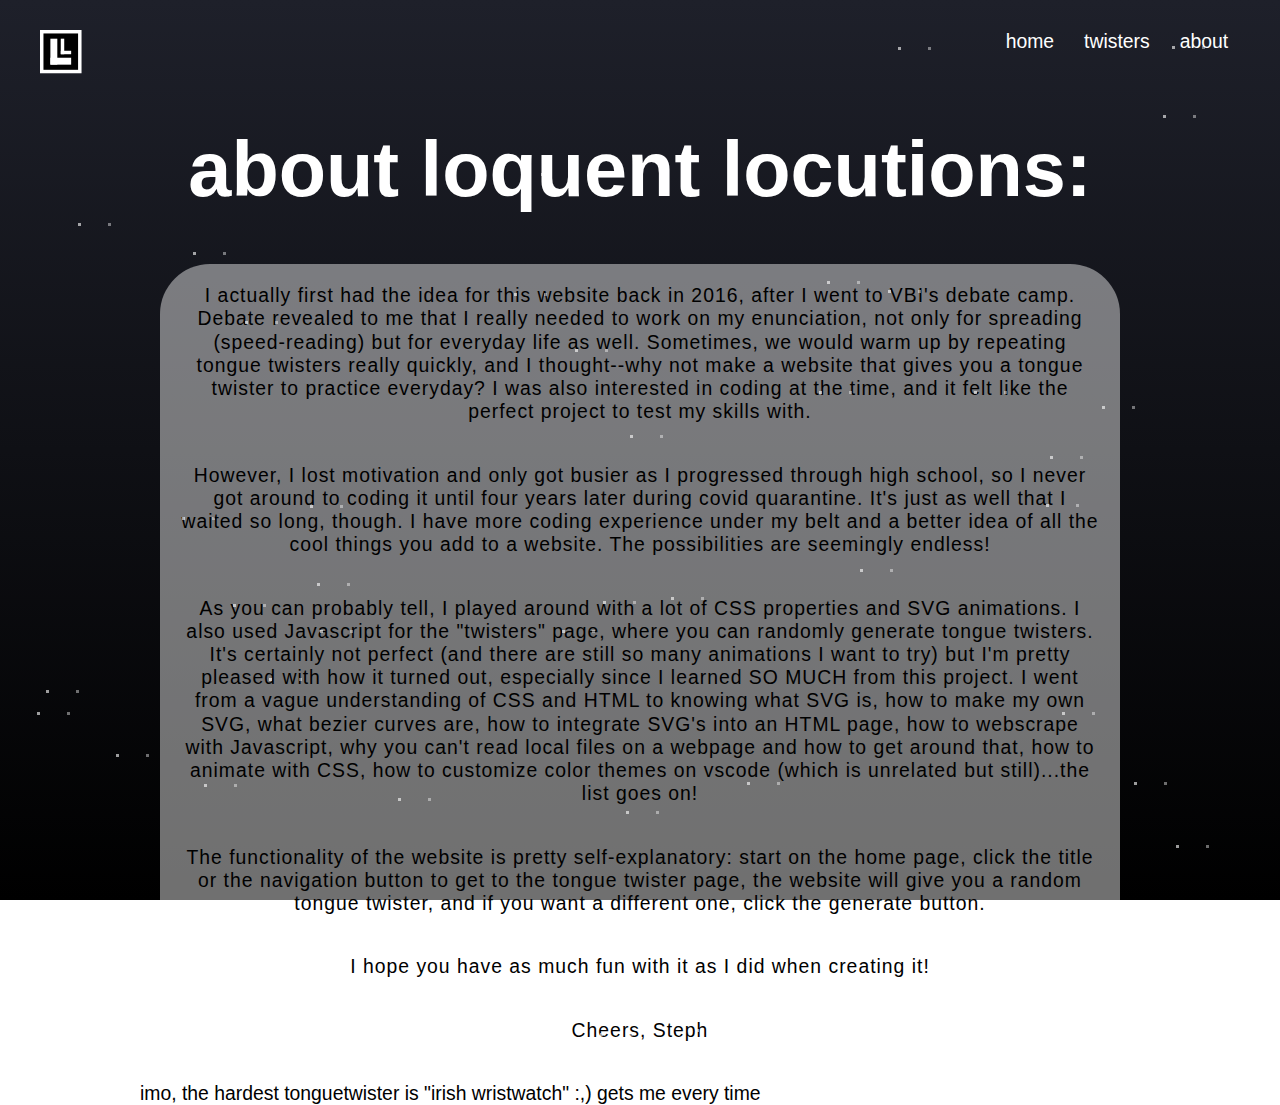
<file: about.html>
<!DOCTYPE html>

<head>
    <title>loquent locutions</title>
    <link rel="stylesheet" href="style.css">
    <link rel="icon" href="logo.svg">
    <style>
        body, html {
            background-image: linear-gradient(to bottom, #1e202a 0%, #000000 100%);
            background-attachment: fixed;
            background-size: cover;
            height: 100%;
            padding: 0;
            margin: 0;
            animation: fadein 2s;
        }
        li a {
            color: #ffffff;
        }
    </style>
</head>

<body>
    <div class="body-content">
        <nav>
            <div id="logo-box">
                <logo><a href="index.html"><img id="logo" src="logo.svg"/></a></logo>
            </div>
            <div id="nav-box">
                <li><a href="index.html"> home </a></li>
                <li><a href="twisters.html"> twisters </a></li>
                <li><a href="about.html"> about </a></li>
            </div> 
        </nav>

        <div id="about-container">
            <h1 id="about-title"> about loquent locutions: </h1>
            <div id="about-box">
                <p id="about">I actually first had the idea for this website back in 2016, after I went to VBI's debate camp. Debate revealed to me that I really needed to work on my enunciation, not only for spreading (speed-reading) but for everyday life as well. Sometimes, we would warm up by repeating tongue twisters really quickly, and I thought--why not make a website that gives you a tongue twister to practice everyday? I was also interested in coding at the time, and it felt like the perfect project to test my skills with.</p>
                <p id="about">However, I lost motivation and only got busier as I progressed through high school, so I never got around to coding it until four years later during covid quarantine. It's just as well that I waited so long, though. I have more coding experience under my belt and a better idea of all the cool things you add to a website. The possibilities are seemingly endless!</p>
                <p id="about">As you can probably tell, I played around with a lot of CSS properties and SVG animations. I also used Javascript for the "twisters" page, where you can randomly generate tongue twisters. It's certainly not perfect (and there are still so many animations I want to try) but I'm pretty pleased with how it turned out, especially since I learned SO MUCH from this project. I went from a vague understanding of CSS and HTML to knowing what SVG is, how to make my own SVG, what bezier curves are, how to integrate SVG's into an HTML page, how to webscrape with Javascript, why you can't read local files on a webpage and how to get around that, how to animate with CSS, how to customize color themes on vscode (which is unrelated but still)...the list goes on!</p>
                <p id="about">The functionality of the website is pretty self-explanatory: start on the home page, click the title or the navigation button to get to the tongue twister page, the website will give you a random tongue twister, and if you want a different one, click the generate button.</p>
                <p id="about">I hope you have as much fun with it as I did when creating it!</p>
                <p id="about">Cheers, Steph</p>
            </div>
            <div id="spacer">imo, the hardest tonguetwister is "irish wristwatch" :,) gets me every time </div>
        </div>
    </div>

    <div class="particles">
        <div class="star-1"></div>
        <div class="star-2"></div>
    </div>
</body>
</file>
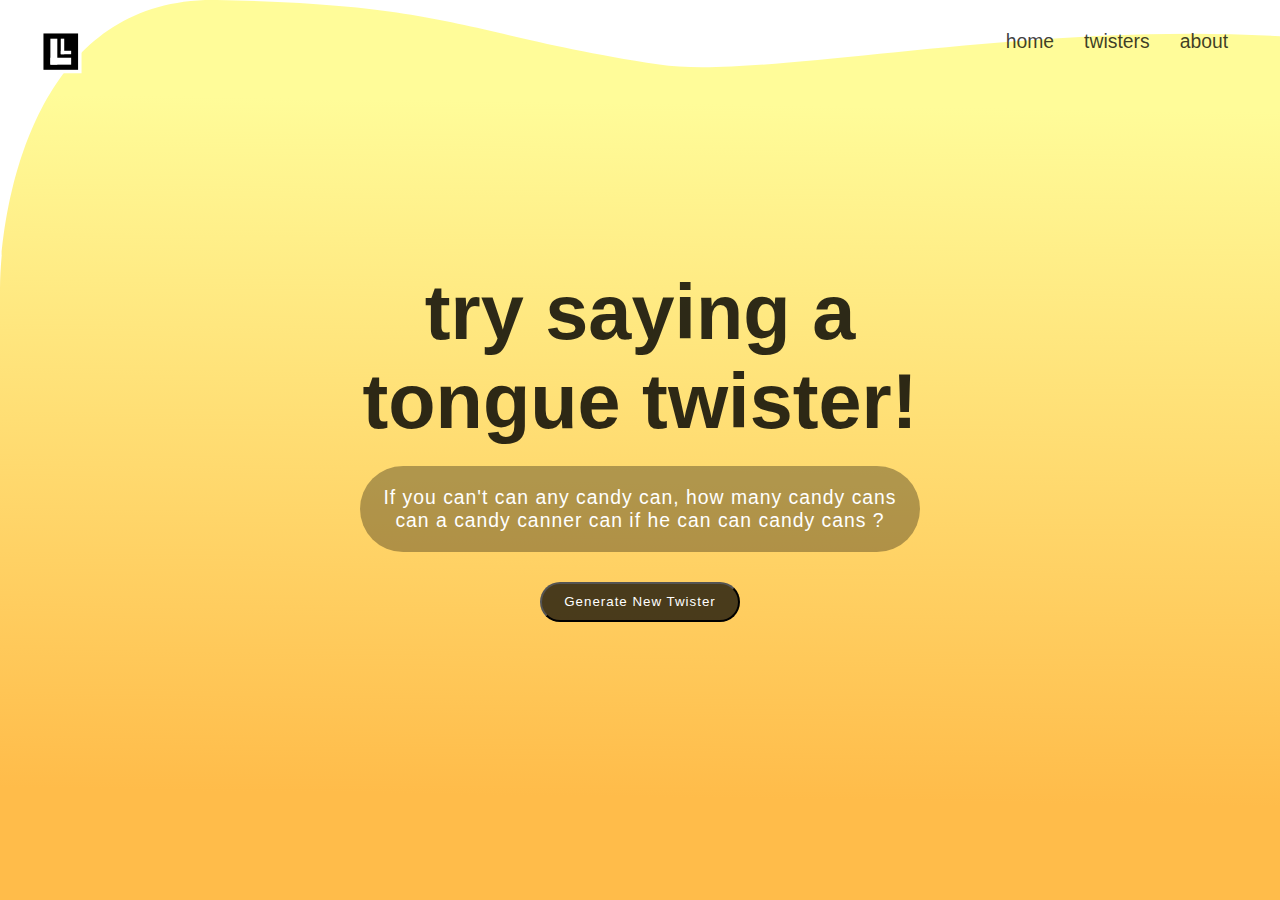
<file: twisters.html>
<!DOCTYPE html>

<head>
    <title>loquent locutions</title>
    <meta charset="UTF-8">
    <link rel="stylesheet" href="style.css">
    <link rel="icon" href="logo.svg">
    <script src="twisters.js"></script>
    <style>
        body, html {
            background-size: cover;
            height: 100%;
            padding: 0;
            margin: 0;
        }
        li a {
            color: #000000c5;
        }
    </style>
</head>

<body>
    <div class="body-content">
        <nav>
            <div id="logo-box">
                <logo><a href="index.html"><img id="logo" src="logo.svg"/></a></logo>
            </div>
            <div id="nav-box">
                <li><a href="index.html"> home </a></li>
                <li><a href="twisters.html"> twisters </a></li>
                <li><a href="about.html"> about </a></li>
            </div> 
        </nav>

        <div id="twisters-container">
            <h1 id="twisters-title"> try saying a tongue twister! </h1>
            <div id="twisters-box">
                <p id="twisters"></p>
            </div>
            <button id="btn" onclick="button();"> Generate New Twister </button>
        </div>
    </div>
    
    <div class="overlay" id="right"></div>
    <div class="overlay" id="left"></div>
    <script> generate(); background(); </script>

</body>
</file>
<file: style.css>
/* GENERAL ------------------------------------------ */
body, html {
    font-family: sans-serif;
    font-size: 1.1em;
}
nav {
    position: absolute;
    display: flex;
    justify-content: space-between;
    flex-direction: row;
    width: 94%;
    padding: 30px;
    padding-left: 40px;
}
#logo {
    height: 45px;
}
#logo-box:hover  #logo {
    animation: rotate 1.5s infinite alternate;
}
#nav-box {
    display: flex;
    flex-direction: row;
    list-style-type: none;   
}
li a {
    padding: 15px;
    text-decoration: none;
}
li a:hover{
    background-color: #00000034;
    border-radius: 25px;
}
@keyframes rotate {
    to {
        transform: scale(-1, 1);
    }
}
@keyframes fadein {
    from {
        opacity: 0;
        transform: translateY(10px);
    }
    to {
        opacity: 1;
        transform: translateY(0px);
    }
}

/* HOME PAGE ------------------------------------------ */
#title-text {
    font-size: 5em;
    font-weight: bold;
    color: #ffffff;

    margin: 0;
    padding: 0;
    text-align: center;
    position: absolute;
    top: 50%;
    left: 50%;
    transform: translateX(-50%) translateY(-50%);
}
#title-link{
    color: inherit;
    text-decoration: none;
}
#title-text:hover {
    animation: pulse 2s infinite alternate;
}
@keyframes pulse {
    from {
        opacity: 100%;
    }
    to {
        opacity: 50%;
        font-size: 5.5em;
    }
}

/* TWISTERS PAGE ------------------------------------------ */
#twisters-container {
    display: flex;
    flex-direction: column;
    align-items: center;
    justify-content: center;
    height: 400px;
    width: 600px;
    position: absolute;
    top: 50%;
    left: 50%;
    transform: translateX(-50%) translateY(-50%);
}
#twisters-title {
    font-size: 4em;
    font-weight: bold;
    color: #000000d2;
    text-align: center;
    margin: 0;
}
#twisters-box {
    background-color: #0000004f;
    border-radius: 50px;
    margin: 20px;
}
#twisters {
    color: #ffffff;
    padding: 20px;
    margin: 0px;
    letter-spacing: 1px;
    line-height: 120%;
    text-align: center;
}
button {
    background-color: #000000b6;
    border-radius: 50px;
    margin: 10px;
    padding: 10px;
    letter-spacing: 1px;
    line-height: 120%;
    cursor: pointer;
    width: 200px;
    color: #ffffff;
}
.overlay {
    position: absolute;
    height: 100%;
    width: 50%;
    background: #ffffff;
}
#right {
    right: 0;
    transform: scale(0, 1);
    transform-origin: right;
}
#left {
    left: 0;
    transform: scale(0, 1);
    transform-origin: left;
}
.anim {
    animation-duration: 2s;
    animation-name: slide;
}
@keyframes slide {
    50% {
        transform: scale(1);
    }
    100% {
        transform: scale(0, 1);
    }
}

/* ABOUT PAGE ------------------------------------------ */
#about-container {
    display: flex;
    flex-direction: column;
    justify-content: center;
    height: 400px;
    width: 1000px;
    position: absolute;
    top: 600px;
    left: 50%;
    transform: translateX(-50%) translateY(-50%);
    padding-top: 10px;
    padding-bottom: 10px;
    padding-left: 30px;
    padding-right: 30px;
}
#about-title {
    font-size: 4em;
    font-weight: bold;
    color: #ffffff;
    text-align: center;
    padding: 30px;
    margin: 0;
}
#about-box {
    background-color: #ffffff70;
    border-radius: 50px;
    margin: 20px;
}
#about {
    color: #000000;
    padding: 20px;
    margin: 0px;
    letter-spacing: 1px;
    line-height: 120%;
    text-align: center;
}

/* STARS ------------------------------------------ */
.star-1 {
    content: " ";
    position: absolute;
    width: 3px;
    height: 3px;
    background: transparent;
    box-shadow: 860px 569px #ffffff9b, 1583px 813px #ffffff9b, 193px 252px #ffffff9b, 953px 1093px #ffffff9b, 696px 1029px #ffffff9b, 1734px 778px #ffffff9b, 592px 
    1643px #ffffff9b, 144px 1559px #ffffff9b, 182px 517px #ffffff9b, 310px 505px #ffffff9b, 1670px 39px #ffffff9b, 1738px 516px #ffffff9b, 819px 391px #ffffff9b, 198px 1824px #ffffff9b, 1089px 1680px #ffffff9b, 782px 1480px #ffffff9b, 1408px 1585px #ffffff9b, 107px 1397px #ffffff9b, 1050px 456px #ffffff9b, 1178px 1437px #ffffff9b, 827px 281px #ffffff9b, 1224px 1306px #ffffff9b, 957px 990px #ffffff9b, 1625px 911px #ffffff9b, 1072px 1216px #ffffff9b, 1777px 1044px #ffffff9b, 630px 435px #ffffff9b, 269px 678px #ffffff9b, 1163px 115px #ffffff9b, 888px 290px #ffffff9b, 1417px 1422px #ffffff9b, 61px 1273px #ffffff9b, 78px 223px #ffffff9b, 116px 754px #ffffff9b, 431px 1446px #ffffff9b, 974px 391px #ffffff9b, 1499px 516px #ffffff9b, 1176px 845px #ffffff9b, 317px 583px #ffffff9b, 1072px 1332px #ffffff9b, 679px 1756px #ffffff9b, 1942px 248px #ffffff9b, 1639px 1344px #ffffff9b, 1102px 406px #ffffff9b, 290px 1076px #ffffff9b, 96px 943px #ffffff9b, 233px 604px #ffffff9b, 1516px 692px #ffffff9b, 541px 173px #ffffff9b, 1702px 143px #ffffff9b, 1715px 454px #ffffff9b, 204px 784px #ffffff9b, 1763px 1123px #ffffff9b, 1046px 504px #ffffff9b, 603px 601px #ffffff9b, 320px 630px #ffffff9b, 1134px 782px #ffffff9b, 46px 690px #ffffff9b, 1795px 701px #ffffff9b, 1616px 578px #ffffff9b, 514px 293px #ffffff9b, 415px 1061px #ffffff9b, 898px 47px #ffffff9b, 138px 1410px #ffffff9b, 747px 782px #ffffff9b, 1205px 1941px #ffffff9b, 74px 1690px #ffffff9b, 1137px 1338px #ffffff9b, 315px 1652px #ffffff9b, 1652px 1196px #ffffff9b, 1965px 494px #ffffff9b, 398px 798px #ffffff9b, 310px 1623px #ffffff9b, 575px 349px #ffffff9b, 1309px 1344px #ffffff9b, 1072px 1745px #ffffff9b, 1562px 1676px #ffffff9b, 389px 1024px #ffffff9b, 600px 1033px #ffffff9b, 1965px 1644px #ffffff9b, 1062px 712px #ffffff9b, 1325px 606px #ffffff9b, 592px 1881px #ffffff9b, 1451px 621px #ffffff9b, -11px 1348px #ffffff9b, 834px 1780px #ffffff9b, 412px 1136px #ffffff9b, 37px 712px #ffffff9b, 59px 1406px #ffffff9b, 245px 321px #ffffff9b, 562px 630px #ffffff9b, 982px 1690px #ffffff9b, 1719px 23px #ffffff9b, 64px 1542px #ffffff9b, 1171px 1657px #ffffff9b, 1475px 692px #ffffff9b, 1769px 601px #ffffff9b, 626px 811px #ffffff9b, 671px 597px #ffffff9b, 1172px 46px #ffffff9b;
    animation: star 20s linear infinite;
}
.star-2 {
    content: " ";
    position: absolute;
    width: 3px;
    height: 3px;
    background: transparent;
    box-shadow: 890px 569px #ffffff6b, 1613px 813px #ffffff6b, 223px 252px #ffffff6b, 983px 1093px #ffffff6b, 726px 1029px #ffffff6b, 1764px 778px #ffffff6b, 622px 
    1643px #ffffff6b, 174px 1559px #ffffff6b, 212px 517px #ffffff6b, 340px 505px #ffffff6b, 1700px 39px #ffffff6b, 1768px 516px #ffffff6b, 849px 391px #ffffff6b, 228px 1824px #ffffff6b, 1119px 1680px #ffffff6b, 812px 1480px #ffffff6b, 1438px 1585px #ffffff6b, 137px 1397px #ffffff6b, 1080px 456px #ffffff6b, 1208px 1437px #ffffff6b, 857px 281px #ffffff6b, 1254px 1306px #ffffff6b, 987px 990px #ffffff6b, 1655px 911px #ffffff6b, 1102px 1216px #ffffff6b, 1807px 1044px #ffffff6b, 660px 435px #ffffff6b, 299px 678px #ffffff6b, 1193px 115px #ffffff6b, 918px 290px #ffffff6b, 1447px 1422px #ffffff6b, 91px 1273px #ffffff6b, 108px 223px #ffffff6b, 146px 754px #ffffff6b, 461px 1446px #ffffff6b, 1004px 391px #ffffff6b, 1529px 516px #ffffff6b, 1206px 845px #ffffff6b, 347px 583px #ffffff6b, 1102px 1332px #ffffff6b, 709px 1756px #ffffff6b, 1972px 248px #ffffff6b, 1669px 1344px #ffffff6b, 1132px 406px #ffffff6b, 320px 1076px #ffffff6b, 126px 943px #ffffff6b, 263px 604px #ffffff6b, 1546px 692px #ffffff6b, 571px 173px #ffffff6b, 1732px 143px #ffffff6b, 
    1745px 454px #ffffff6b, 234px 784px #ffffff6b, 1793px 1123px #ffffff6b, 1076px 504px #ffffff6b, 633px 601px #ffffff6b, 350px 630px #ffffff6b, 1164px 
    782px #ffffff6b, 76px 690px #ffffff6b, 1825px 701px #ffffff6b, 1646px 578px #ffffff6b, 544px 293px #ffffff6b, 445px 1061px #ffffff6b, 928px 47px #ffffff6b, 168px 1410px #ffffff6b, 777px 782px #ffffff6b, 1235px 1941px #ffffff6b, 104px 1690px #ffffff6b, 1167px 1338px #ffffff6b, 345px 1652px #ffffff6b, 1682px 1196px #ffffff6b, 1995px 494px #ffffff6b, 428px 798px #ffffff6b, 340px 1623px #ffffff6b, 605px 349px #ffffff6b, 1339px 1344px #ffffff6b, 1102px 1745px #ffffff6b, 1592px 1676px #ffffff6b, 419px 1024px #ffffff6b, 630px 1033px #ffffff6b, 1995px 1644px #ffffff6b, 1092px 712px #ffffff6b, 1355px 606px #ffffff6b, 622px 1881px #ffffff6b, 1481px 621px #ffffff6b, 19px 1348px #ffffff6b, 864px 1780px #ffffff6b, 442px 1136px #ffffff6b, 67px 712px #ffffff6b, 89px 1406px #ffffff6b, 275px 321px #ffffff6b, 592px 630px #ffffff6b, 1012px 1690px #ffffff6b, 1749px 23px #ffffff6b, 94px 1542px #ffffff6b, 1201px 1657px #ffffff6b, 1505px 692px #ffffff6b, 1799px 601px #ffffff6b, 656px 811px #ffffff6b, 701px 597px #ffffff6b, 1202px 46px #ffffff6b;
    animation: star 40s linear infinite;
}
@keyframes star {
    from {
        bottom: 0%;
    }
    to {
        bottom: 400%;
    }
}
</file>
